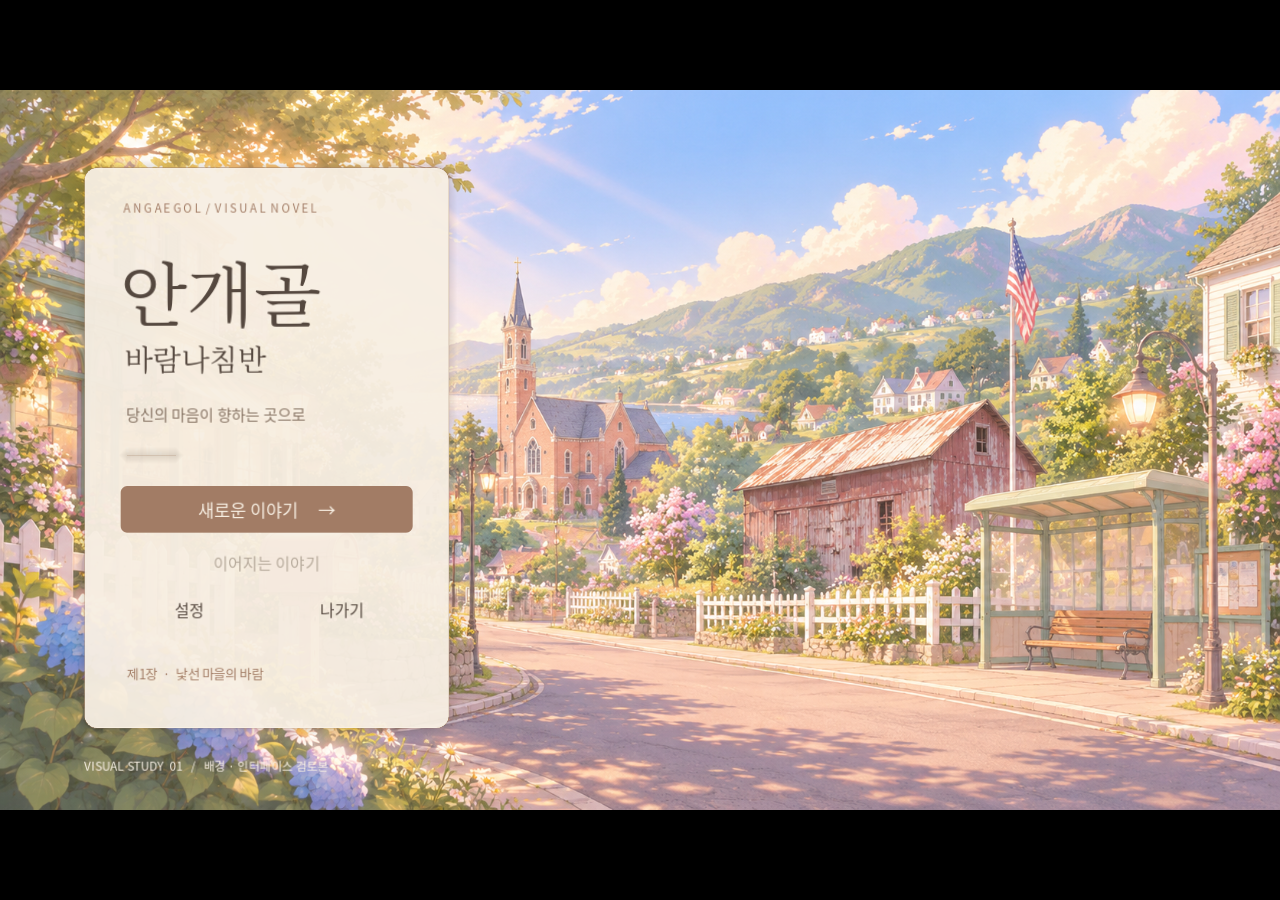
<file: index.html>
<!DOCTYPE html>
<html lang="en">
	<head>
		<meta charset="utf-8">
		<meta name="viewport" content="width=device-width, user-scalable=no, initial-scale=1.0">
		<title>안개골: 바람나침반</title>
		<style>
html, body, #canvas {
	margin: 0;
	padding: 0;
	border: 0;
}

body {
	color: white;
	background-color: black;
	overflow: hidden;
	touch-action: none;
}

#canvas {
	display: block;
}

#canvas:focus {
	outline: none;
}

#status, #status-splash, #status-progress {
	position: absolute;
	left: 0;
	right: 0;
}

#status, #status-splash {
	top: 0;
	bottom: 0;
}

#status {
	background-color: #242424;
	display: flex;
	flex-direction: column;
	justify-content: center;
	align-items: center;
	visibility: hidden;
}

#status-splash {
	max-height: 100%;
	max-width: 100%;
	margin: auto;
}

#status-splash.show-image--false {
	display: none;
}

#status-splash.fullsize--true {
	height: 100%;
	width: 100%;
	object-fit: contain;
}

#status-splash.use-filter--false {
	image-rendering: pixelated;
}

#status-progress, #status-notice {
	display: none;
}

#status-progress {
	bottom: 10%;
	width: 50%;
	margin: 0 auto;
}

#status-notice {
	background-color: #5b3943;
	border-radius: 0.5rem;
	border: 1px solid #9b3943;
	color: #e0e0e0;
	font-family: 'Noto Sans', 'Droid Sans', Arial, sans-serif;
	line-height: 1.3;
	margin: 0 2rem;
	overflow: hidden;
	padding: 1rem;
	text-align: center;
	z-index: 1;
}
		</style>
		<link id="-gd-engine-icon" rel="icon" type="image/png" href="index.icon.png" />
<link rel="apple-touch-icon" href="index.apple-touch-icon.png"/>

	</head>
	<body>
		<canvas id="canvas">
			Your browser does not support the canvas tag.
		</canvas>

		<noscript>
			Your browser does not support JavaScript.
		</noscript>

		<div id="status">
			<img id="status-splash" class="show-image--true fullsize--true use-filter--true" src="index.png" alt="">
			<progress id="status-progress"></progress>
			<div id="status-notice"></div>
		</div>

		<script src="index.js"></script>
		<script>
const GODOT_CONFIG = {"args":[],"canvasResizePolicy":2,"emscriptenPoolSize":8,"ensureCrossOriginIsolationHeaders":true,"executable":"index","experimentalVK":false,"fileSizes":{"index.pck":41485976,"index.wasm":37700666},"focusCanvas":true,"gdextensionLibs":[],"godotPoolSize":4};
const GODOT_THREADS_ENABLED = false;
const engine = new Engine(GODOT_CONFIG);

(function () {
	const statusOverlay = document.getElementById('status');
	const statusProgress = document.getElementById('status-progress');
	const statusNotice = document.getElementById('status-notice');

	let initializing = true;
	let statusMode = '';

	function setStatusMode(mode) {
		if (statusMode === mode || !initializing) {
			return;
		}
		if (mode === 'hidden') {
			statusOverlay.remove();
			initializing = false;
			return;
		}
		statusOverlay.style.visibility = 'visible';
		statusProgress.style.display = mode === 'progress' ? 'block' : 'none';
		statusNotice.style.display = mode === 'notice' ? 'block' : 'none';
		statusMode = mode;
	}

	function setStatusNotice(text) {
		while (statusNotice.lastChild) {
			statusNotice.removeChild(statusNotice.lastChild);
		}
		const lines = text.split('\n');
		lines.forEach((line) => {
			statusNotice.appendChild(document.createTextNode(line));
			statusNotice.appendChild(document.createElement('br'));
		});
	}

	function displayFailureNotice(err) {
		console.error(err);
		if (err instanceof Error) {
			setStatusNotice(err.message);
		} else if (typeof err === 'string') {
			setStatusNotice(err);
		} else {
			setStatusNotice('An unknown error occurred.');
		}
		setStatusMode('notice');
		initializing = false;
	}

	const missing = Engine.getMissingFeatures({
		threads: GODOT_THREADS_ENABLED,
	});

	if (missing.length !== 0) {
		if (GODOT_CONFIG['serviceWorker'] && GODOT_CONFIG['ensureCrossOriginIsolationHeaders'] && 'serviceWorker' in navigator) {
			let serviceWorkerRegistrationPromise;
			try {
				serviceWorkerRegistrationPromise = navigator.serviceWorker.getRegistration();
			} catch (err) {
				serviceWorkerRegistrationPromise = Promise.reject(new Error('Service worker registration failed.'));
			}
			// There's a chance that installing the service worker would fix the issue
			Promise.race([
				serviceWorkerRegistrationPromise.then((registration) => {
					if (registration != null) {
						return Promise.reject(new Error('Service worker already exists.'));
					}
					return registration;
				}).then(() => engine.installServiceWorker()),
				// For some reason, `getRegistration()` can stall
				new Promise((resolve) => {
					setTimeout(() => resolve(), 2000);
				}),
			]).then(() => {
				// Reload if there was no error.
				window.location.reload();
			}).catch((err) => {
				console.error('Error while registering service worker:', err);
			});
		} else {
			// Display the message as usual
			const missingMsg = 'Error\nThe following features required to run Godot projects on the Web are missing:\n';
			displayFailureNotice(missingMsg + missing.join('\n'));
		}
	} else {
		setStatusMode('progress');
		engine.startGame({
			'onProgress': function (current, total) {
				if (current > 0 && total > 0) {
					statusProgress.value = current;
					statusProgress.max = total;
				} else {
					statusProgress.removeAttribute('value');
					statusProgress.removeAttribute('max');
				}
			},
		}).then(() => {
			setStatusMode('hidden');
		}, displayFailureNotice);
	}
}());
		</script>
	</body>
</html>
</file>
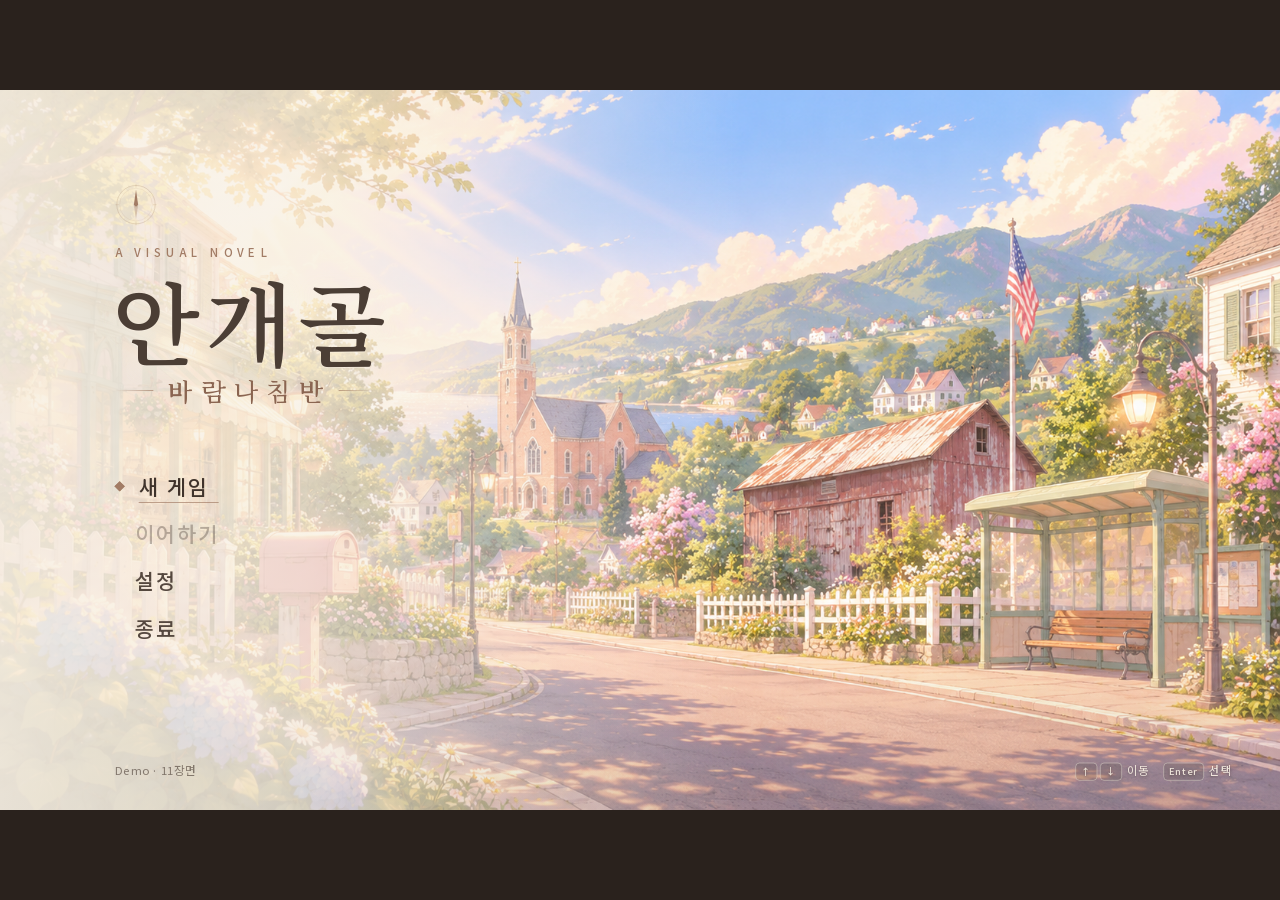
<file: vn/index.html>
<!doctype html>
<html lang="ko">
<head>
<meta charset="utf-8">
<meta name="viewport" content="width=device-width, initial-scale=1">
<title>안개골: 바람나침반</title>
<link rel="stylesheet" href="src/styles.css">
</head>
<body>
<div id="frame">
  <div id="stage" tabindex="-1">

    <!-- ===== TITLE ===== -->
    <section id="title" class="screen">
      <div class="bg kenburns" style="background-image:url(assets/backgrounds/bg_village_day.png)"></div>
      <div class="title-wash"></div>
      <div class="title-block">
        <p class="eyebrow">A Visual Novel</p>
        <h1 class="logo">
          <span class="logo-main">안개골</span>
          <span class="logo-sub"><i></i>바람나침반<i></i></span>
        </h1>
        <nav class="title-menu" aria-label="타이틀 메뉴">
          <button data-act="new">새 게임</button>
          <button data-act="continue">이어하기</button>
          <button data-act="settings">설정</button>
          <button data-act="quit">종료</button>
        </nav>
      </div>
      <svg class="compass-mark" viewBox="0 0 120 120" aria-hidden="true">
        <circle cx="60" cy="60" r="54" fill="none" stroke="currentColor" stroke-width="1.2" opacity=".55"/>
        <circle cx="60" cy="60" r="46" fill="none" stroke="currentColor" stroke-width=".8" opacity=".35"/>
        <g opacity=".5" stroke="currentColor" stroke-width="1">
          <line x1="60" y1="2" x2="60" y2="12"/><line x1="60" y1="108" x2="60" y2="118"/>
          <line x1="2" y1="60" x2="12" y2="60"/><line x1="108" y1="60" x2="118" y2="60"/>
        </g>
        <g class="needle">
          <path d="M60 18 L66 60 L60 66 L54 60 Z" fill="currentColor"/>
          <path d="M60 102 L66 60 L60 54 L54 60 Z" fill="currentColor" opacity=".35"/>
        </g>
        <circle cx="60" cy="60" r="3" fill="currentColor"/>
      </svg>
      <footer class="title-foot">
        <span>Demo · 11장면</span>
        <span class="keys"><kbd>↑</kbd><kbd>↓</kbd> 이동 &nbsp; <kbd>Enter</kbd> 선택</span>
      </footer>
    </section>

    <!-- ===== VN ===== -->
    <section id="vn" class="screen hidden">
      <div class="bg-layer"><div class="bg" id="bgA"></div><div class="bg" id="bgB"></div></div>
      <div class="tint" id="tint"></div>
      <div class="chars" id="chars"></div>

      <!-- prop overlays driven by stage beats -->
      <div class="phone hidden" id="phone" aria-label="휴대전화">
        <div class="phone-top"><span>9:41</span><span class="notch"></span><span>●●●</span></div>
        <div class="phone-body"></div>
      </div>
      <div class="compass-view hidden" id="compassView" aria-hidden="true">
        <svg viewBox="0 0 200 200">
          <defs>
            <radialGradient id="brass" cx="40%" cy="35%" r="70%"><stop offset="0" stop-color="#F3D9A0"/><stop offset=".55" stop-color="#C99A55"/><stop offset="1" stop-color="#8A6232"/></radialGradient>
            <radialGradient id="face" cx="45%" cy="40%" r="65%"><stop offset="0" stop-color="#FBF4E6"/><stop offset="1" stop-color="#E9D9BE"/></radialGradient>
          </defs>
          <circle cx="100" cy="100" r="92" fill="url(#brass)"/>
          <circle cx="100" cy="100" r="80" fill="url(#face)" stroke="#8A6232" stroke-width="1.5"/>
          <g stroke="#8A6551" stroke-width="1.2" opacity=".7">
            <line x1="100" y1="24" x2="100" y2="36"/><line x1="100" y1="164" x2="100" y2="176"/>
            <line x1="24" y1="100" x2="36" y2="100"/><line x1="164" y1="100" x2="176" y2="100"/>
          </g>
          <g font-family="Noto Serif KR, serif" font-size="13" fill="#6E5D51" text-anchor="middle">
            <text x="100" y="52">N</text><text x="100" y="158">S</text><text x="152" y="105">E</text><text x="48" y="105">W</text>
          </g>
          <g class="needle">
            <path d="M100 40 L108 100 L100 108 L92 100 Z" fill="#B5523B"/>
            <path d="M100 160 L108 100 L100 92 L92 100 Z" fill="#6E5D51"/>
          </g>
          <circle cx="100" cy="100" r="5" fill="#C99A55" stroke="#8A6232"/>
        </svg>
      </div>

      <div class="ui" id="ui">
        <div class="loc" id="loc"><span class="loc-dot"></span><span id="locText"></span></div>
        <div class="temp-note hidden" id="tempNote"></div>

        <nav class="chrome" aria-label="게임 메뉴">
          <button data-act="log" title="대사 기록 (L)">기록</button>
          <button data-act="auto" title="자동 진행 (A)">자동</button>
          <button data-act="skip" title="읽은 글 스킵 (S)">스킵</button>
          <button data-act="save" title="저장">저장</button>
          <button data-act="settings" title="설정 (Esc)">설정</button>
          <span class="sep"></span>
          <button data-act="hide" title="UI 숨기기 (H)">숨기기</button>
        </nav>

        <div class="choices hidden" id="choices" role="listbox"></div>

        <div class="panel" id="panel">
          <div class="tag" id="tag"></div>
          <p class="text" id="text"><span class="shown"></span><span class="rest"></span></p>
          <span class="next" id="next" aria-hidden="true"></span>
        </div>
      </div>

      <div class="chapter hidden" id="chapter">
        <span class="ch-time"></span>
        <span class="ch-name"></span>
        <span class="ch-title"></span>
      </div>
      <div class="end-card hidden" id="endCard">
        <span class="end-title"></span>
        <span class="end-line"></span>
        <span class="end-mark"></span>
        <span class="end-hint">클릭하여 타이틀로</span>
      </div>

      <div class="hint hidden" id="hideHint">H 또는 클릭으로 UI 다시 보기</div>
    </section>
    <div class="toast hidden" id="toast"></div>

    <!-- ===== OVERLAYS ===== -->
    <section class="overlay hidden" id="logOverlay" aria-label="대사 기록">
      <div class="sheet">
        <header><h2>대사 기록</h2><button class="x" data-close>닫기</button></header>
        <div class="log-list" id="logList"></div>
      </div>
    </section>

    <section class="overlay hidden" id="setOverlay" aria-label="설정">
      <div class="sheet narrow">
        <header><h2>설정</h2><button class="x" data-close>닫기</button></header>
        <div class="rows">
          <label class="row"><span>텍스트 속도</span><input type="range" id="optSpeed" min="15" max="90" step="5"><output id="optSpeedOut"></output></label>
          <label class="row"><span>자동 진행 대기</span><input type="range" id="optAuto" min="0.5" max="3" step="0.25"><output id="optAutoOut"></output></label>
          <label class="row"><span>배경음</span><input type="range" id="optBgm" min="0" max="100" step="5"><output id="optBgmOut"></output></label>
          <label class="row"><span>효과음</span><input type="range" id="optSfx" min="0" max="100" step="5"><output id="optSfxOut"></output></label>
          <div class="row"><span>화면</span><button class="pill" id="optFull">전체 화면 전환</button></div>
        </div>
        <footer class="sheet-foot" id="setFoot"><button class="pill ghost" id="toTitle">타이틀로 돌아가기</button></footer>
      </div>
    </section>

    <div class="fader" id="fader"></div>
  </div>
</div>
<script type="module" src="src/main.js"></script>
</body>
</html>
</file>
<file: vn/src/styles.css>
/* 안개골: 바람나침반 — visual layer. Reference canvas 1920×1080, scaled to fit. */
@font-face { font-family: "Noto Sans KR"; src: url(../assets/fonts/NotoSansKR-VF.ttf) format("truetype"); font-weight: 100 900; font-display: block; }
@font-face { font-family: "Noto Serif KR"; src: url(../assets/fonts/NotoSerifKR-VF.ttf) format("truetype"); font-weight: 200 900; font-display: block; }

:root {
  --cream: #F8F0E4;
  --paper: #EEE1D0;
  --caramel: #A27C65;
  --caramel-deep: #8A6551;
  --olive: #929C77;
  --sky: #91BCEB;
  --peach: #F1C6AE;
  --ink: #55483F;
  --ink-soft: #6E5D51;
  --line: rgba(162, 124, 101, .26);
  --shadow: 0 14px 40px rgba(85, 72, 63, .16), 0 2px 6px rgba(85, 72, 63, .08);
  --sans: "Noto Sans KR", "Malgun Gothic", sans-serif;
  --serif: "Noto Serif KR", "Batang", serif;
  --ease: cubic-bezier(.22, .61, .36, 1);
}

* { box-sizing: border-box; }
html, body { margin: 0; height: 100%; background: #2a221d; overflow: hidden; }
body { font-family: var(--sans); color: var(--ink); -webkit-font-smoothing: antialiased; }
button { font: inherit; color: inherit; background: none; border: 0; cursor: pointer; }
.hidden { display: none !important; }

/* the stage keeps its 1920×1080 layout box even when scaled, so centre it explicitly
   (grid centring pushed the oversized box right/down and clipped it on smaller windows) */
#frame { position: fixed; inset: 0; overflow: hidden; }
#stage { position: absolute; left: 50%; top: 50%; width: 1920px; height: 1080px; overflow: hidden; transform-origin: center; transform: translate(-50%, -50%); outline: none; background: var(--paper); }
.screen { position: absolute; inset: 0; }
.bg { position: absolute; inset: 0; background: center / cover no-repeat; }

/* ---------- TITLE ---------- */
#title .kenburns { animation: drift 38s ease-in-out infinite alternate; transform-origin: 62% 40%; }
@keyframes drift { from { transform: scale(1.02); } to { transform: scale(1.075) translateX(-14px); } }
.title-wash {
  position: absolute; inset: 0;
  background:
    linear-gradient(90deg, rgba(248,240,228,.90) 0%, rgba(248,240,228,.74) 24%, rgba(248,240,228,.30) 42%, rgba(248,240,228,0) 58%),
    linear-gradient(0deg, rgba(85,72,63,.16) 0%, rgba(85,72,63,0) 22%);
}
.title-block { position: absolute; left: 168px; top: 236px; width: 620px; }
.eyebrow { margin: 0 0 22px 4px; font: 500 17px/1 var(--sans); letter-spacing: .42em; text-transform: uppercase; color: var(--caramel); }
.logo { margin: 0; display: flex; flex-direction: column; }
.logo-main {
  font: 600 136px/1.02 var(--serif); letter-spacing: .06em; color: #4B3E35;
  text-shadow: 0 2px 0 rgba(248,240,228,.6), 0 10px 30px rgba(248,240,228,.8);
}
.logo-sub {
  display: flex; align-items: center; gap: 22px; margin-top: 18px;
  font: 500 38px/1 var(--serif); letter-spacing: .32em; color: var(--caramel-deep); padding-left: 6px;
}
.logo-sub i { display: block; height: 1px; width: 56px; background: linear-gradient(90deg, transparent, var(--caramel)); }
.logo-sub i:last-child { background: linear-gradient(90deg, var(--caramel), transparent); margin-left: -12px; }

.title-menu { margin-top: 92px; display: flex; flex-direction: column; gap: 6px; width: 340px; }
.title-menu button {
  position: relative; text-align: left; padding: 14px 0 14px 34px;
  font: 500 31px/1.2 var(--sans); letter-spacing: .08em; color: var(--ink);
  transition: color .25s var(--ease), padding .3s var(--ease);
}
.title-menu button::before {
  content: ""; position: absolute; left: 6px; top: 50%; width: 9px; height: 9px; margin-top: -5px;
  border: 1.5px solid var(--caramel); transform: rotate(45deg) scale(.6); opacity: 0;
  transition: opacity .25s, transform .3s var(--ease), background .25s;
}
.title-menu button::after {
  content: ""; position: absolute; left: 34px; bottom: 8px; height: 1px; width: 0;
  background: var(--caramel); transition: width .35s var(--ease);
}
.title-menu button:hover, .title-menu button:focus-visible, .title-menu button.focus { color: #3F332B; padding-left: 40px; outline: none; }
.title-menu button:hover::before, .title-menu button:focus-visible::before, .title-menu button.focus::before { opacity: 1; transform: rotate(45deg) scale(1); background: var(--caramel); }
.title-menu button:hover::after, .title-menu button:focus-visible::after, .title-menu button.focus::after { width: 120px; left: 40px; }
.title-menu button[disabled] { color: rgba(85,72,63,.38); cursor: default; }
.title-menu button[disabled]::after { display: none; }

.compass-mark { position: absolute; left: 172px; top: 140px; width: 64px; height: 64px; color: var(--caramel); }
.compass-mark .needle { transform-origin: 60px 60px; animation: sway 7s ease-in-out infinite; }
@keyframes sway { 0%,100% { transform: rotate(-9deg); } 50% { transform: rotate(14deg); } }

.title-foot {
  position: absolute; left: 172px; right: 72px; bottom: 50px; display: flex; justify-content: space-between;
  font: 400 17px/1 var(--sans); letter-spacing: .06em; color: rgba(85,72,63,.68);
}
.title-foot .keys { color: rgba(248,240,228,.92); text-shadow: 0 1px 4px rgba(60,45,35,.45); }
kbd {
  font: 500 14px/1 var(--sans); padding: 4px 8px; border-radius: 6px; margin: 0 2px;
  border: 1px solid rgba(248,240,228,.6); background: rgba(85,72,63,.22);
}

/* ---------- VN ---------- */
.bg-layer .bg { opacity: 0; transition: opacity .6s var(--ease); }
.bg-layer .bg.on { opacity: 1; }
.bg.missing {
  background: linear-gradient(160deg, #E9DCCB, #D9C8B3) !important; display: grid; place-items: center;
}
.bg.missing::after {
  content: attr(data-label); font: 500 30px/1.5 var(--serif); color: rgba(85,72,63,.55);
  border: 1px dashed rgba(85,72,63,.35); padding: 28px 48px; border-radius: 14px; white-space: pre;
}

.chars { position: absolute; inset: 0; pointer-events: none; }
/* left/top/width/height are set from each sprite's alpha bounding box so every
   character shares one foot baseline and real-height proportions */
.char {
  position: absolute;
  transition: left .45s var(--ease), top .2s var(--ease), opacity .3s var(--ease), filter .25s var(--ease);
  filter: drop-shadow(0 16px 24px rgba(70,50,35,.14));
}
.char img { position: absolute; inset: 0; display: block; width: 100%; height: 100%; }
.char img.swap { animation: swapin .16s linear both; }
@keyframes swapin { from { opacity: 0; } to { opacity: 1; } }
/* listener: darkened, never see-through (opacity let the background show through the figure) */
.char.dim { filter: brightness(.8) saturate(.82) drop-shadow(0 16px 24px rgba(70,50,35,.1)); }
.char.enter { animation: enter .38s var(--ease) both; }
.char.leave { opacity: 0; transform: translateY(10px); transition: opacity .3s, transform .3s; }
@keyframes enter { from { opacity: 0; transform: translateY(16px); } to { opacity: 1; transform: none; } }

/* match figures to scene light */
.chars { transition: filter .6s var(--ease), opacity .35s var(--ease); }
#vn[data-tod="late_afternoon"] .chars { filter: sepia(.08) saturate(1.04); }
#vn[data-tod="evening"] .chars { filter: sepia(.12) brightness(.95) saturate(.95); }
/* festival night is lantern-lit: warm and slightly dim rather than blue */
#vn[data-tod="night"] .chars { filter: brightness(.86) saturate(.92) sepia(.22); }
#vn.closeup .chars { opacity: .25; }

/* time-of-day grading over photographic backgrounds */
.tint { position: absolute; inset: 0; pointer-events: none; transition: background .8s var(--ease); }
.tint.tod-late_afternoon { background: linear-gradient(180deg, rgba(255,170,110,.20), rgba(230,120,90,.16)); mix-blend-mode: soft-light; }
.tint.tod-evening { background: rgba(160,110,150,.22); mix-blend-mode: multiply; }
.tint.tod-night { background: rgba(40,40,90,.45); mix-blend-mode: multiply; }

/* themed placeholder backgrounds (no image supplied yet) */
.bg.ph { background-size: cover; }
.bg.ph::after { content: ""; position: absolute; inset: 0; background: radial-gradient(120% 90% at 50% 40%, transparent 55%, rgba(60,40,30,.22)); }
.ph-dusk { background: radial-gradient(60% 40% at 72% 30%, rgba(255,226,170,.85), transparent 70%), linear-gradient(180deg, #F2BE95 0%, #E7A17F 38%, #B9807A 68%, #6F5763 100%); }
.ph-home { background: radial-gradient(55% 45% at 30% 28%, rgba(255,240,214,.9), transparent 70%), linear-gradient(170deg, #F4DFC2 0%, #DDB991 55%, #9B7556 100%); }
.ph-bakery { background: radial-gradient(50% 40% at 70% 25%, rgba(255,247,232,.95), transparent 70%), linear-gradient(170deg, #FBE7D2 0%, #F0CBAA 50%, #C99C78 100%); }
.ph-bridge { background: radial-gradient(60% 35% at 50% 18%, rgba(255,255,240,.7), transparent 70%), linear-gradient(180deg, #BFD9F2 0%, #DCE9D2 52%, #A9BB8E 78%, #8C9C74 100%); }
.ph-prep { background: radial-gradient(55% 40% at 30% 30%, rgba(255,214,170,.8), transparent 70%), linear-gradient(180deg, #F5C9A2 0%, #D9A9A6 50%, #8F7B9C 100%); }
.ph-workshop { background: radial-gradient(45% 40% at 25% 25%, rgba(255,232,190,.8), transparent 70%), linear-gradient(170deg, #EBD3AE 0%, #BE9468 55%, #725442 100%); }
.ph-night {
  background:
    radial-gradient(6px 6px at 18% 22%, #FFD9A0, transparent), radial-gradient(5px 5px at 32% 16%, #FFE3B5, transparent),
    radial-gradient(7px 7px at 51% 20%, #FFD39A, transparent), radial-gradient(5px 5px at 67% 14%, #FFE3B5, transparent),
    radial-gradient(6px 6px at 83% 24%, #FFD9A0, transparent),
    radial-gradient(40% 30% at 50% 78%, rgba(255,180,110,.35), transparent 70%),
    linear-gradient(180deg, #2D2C4B 0%, #47395A 55%, #6E4C46 100%);
}

/* stage props */
.phone {
  /* sits to the right of a centred Pomi so her face stays visible */
  position: absolute; left: 1210px; top: 150px; width: 560px; padding: 18px 22px 26px;
  border-radius: 36px; background: rgba(40,34,30,.92); box-shadow: 0 30px 60px rgba(30,20,15,.35), inset 0 0 0 2px rgba(255,255,255,.06);
  animation: rise .35s var(--ease) both;
}
.phone-top { display: flex; justify-content: space-between; align-items: center; color: rgba(248,240,228,.6); font: 500 15px/1 var(--sans); padding: 2px 10px 16px; }
.phone-top .notch { width: 90px; height: 8px; border-radius: 4px; background: rgba(255,255,255,.12); }
.phone-body { display: flex; flex-direction: column; gap: 12px; }
.msg { max-width: 88%; padding: 14px 18px; border-radius: 18px; font: 450 22px/1.5 var(--sans); word-break: keep-all; }
.msg.in { align-self: flex-start; background: var(--cream); color: var(--ink); border-bottom-left-radius: 6px; }
.msg.in b { display: block; font-size: 15px; font-weight: 700; color: var(--caramel-deep); letter-spacing: .06em; margin-bottom: 4px; }
.msg.out { align-self: flex-end; background: #E7C9A0; color: #4A3C33; border-bottom-right-radius: 6px; position: relative; }
.msg.out i { display: block; font: 500 13px/1 var(--sans); font-style: normal; opacity: .6; text-align: right; margin-top: 6px; }
.msg.out.draft { background: rgba(231,201,160,.35); color: rgba(248,240,228,.75); }
.msg.out.draft span { text-decoration: line-through; text-decoration-color: rgba(248,240,228,.6); }
@keyframes rise { from { opacity: 0; transform: translateY(18px); } to { opacity: 1; transform: none; } }

.compass-view { position: absolute; inset: 0 0 300px; display: grid; place-items: center; background: radial-gradient(closest-side, rgba(40,30,24,.35), transparent); animation: fadein .4s var(--ease) both; }
.compass-view svg { width: 400px; height: 400px; filter: drop-shadow(0 24px 40px rgba(40,25,15,.35)); }
.compass-view .needle { transform-origin: 100px 100px; }
.compass-view[data-mode="sway"] .needle { animation: csway 2.6s ease-in-out infinite; }
.compass-view[data-mode="settle"] .needle { animation: csettle 3.2s var(--ease) both; }
@keyframes csway { 0%,100% { transform: rotate(-28deg); } 50% { transform: rotate(22deg); } }
@keyframes csettle { 0% { transform: rotate(-60deg); } 40% { transform: rotate(30deg); } 70% { transform: rotate(8deg); } 100% { transform: rotate(14deg); } }
.still .compass-view[data-mode="settle"] .needle { transform: rotate(14deg); }

.chapter {
  position: absolute; inset: 0; display: flex; flex-direction: column; align-items: center; justify-content: center; gap: 14px;
  background: radial-gradient(60% 40% at 50% 50%, rgba(248,240,228,.88), rgba(248,240,228,.55) 70%, rgba(248,240,228,.25));
  animation: chapter 2s var(--ease) both; pointer-events: none;
}
.ch-time { font: 500 18px/1 var(--sans); letter-spacing: .3em; color: var(--olive); }
.ch-time:empty { display: none; }
.ch-name { font: 500 22px/1 var(--serif); letter-spacing: .24em; color: var(--caramel-deep); }
.ch-name:empty { display: none; }
.ch-title { font: 600 54px/1.2 var(--serif); letter-spacing: .08em; color: #4B3E35; }
@keyframes chapter { 0% { opacity: 0; } 18%, 78% { opacity: 1; } 100% { opacity: 0; } }

.end-card {
  position: absolute; inset: 0; display: flex; flex-direction: column; align-items: center; justify-content: center; gap: 22px;
  background: #221B17; color: var(--cream); animation: fadein 1.2s var(--ease) both; cursor: pointer;
}
.end-title { font: 600 64px/1.2 var(--serif); letter-spacing: .1em; }
.end-line { font: 400 30px/1.4 var(--serif); letter-spacing: .12em; color: rgba(248,240,228,.8); }
.end-mark { margin-top: 30px; font: 500 18px/1 var(--sans); letter-spacing: .5em; color: var(--peach); }
.end-hint { position: absolute; bottom: 60px; font: 400 16px/1 var(--sans); letter-spacing: .1em; color: rgba(248,240,228,.45); }

.hush .bg-layer, .hush .chars { filter: saturate(.6) brightness(.92); transition: filter .4s; }
.hush .panel { opacity: .0; transition: opacity .3s; }
.char.placeholder {
  width: 420px; border-radius: 210px 210px 24px 24px; background: rgba(238,225,208,.55);
  border: 1.5px dashed rgba(85,72,63,.4); display: grid; place-items: start center; padding-top: 140px;
  font: 500 26px/1.5 var(--serif); color: rgba(85,72,63,.7); text-align: center;
}

.ui { position: absolute; inset: 0; transition: opacity .3s var(--ease); }
.ui.off { opacity: 0; pointer-events: none; }
.ui > * { pointer-events: auto; }

.loc {
  position: absolute; left: 72px; top: 52px; display: flex; align-items: center; gap: 14px;
  padding: 12px 24px 12px 20px; border-radius: 999px;
  background: rgba(248,240,228,.84); box-shadow: 0 6px 18px rgba(85,72,63,.10); border: 1px solid var(--line);
  font: 500 20px/1 var(--serif); letter-spacing: .1em; color: var(--ink);
  animation: fadein .8s .2s var(--ease) both;
}
.loc-dot { width: 8px; height: 8px; transform: rotate(45deg); background: var(--olive); }
@keyframes fadein { from { opacity: 0; transform: translateY(-6px); } to { opacity: 1; transform: none; } }
.temp-note {
  position: absolute; left: 76px; top: 112px; padding: 6px 12px; border-radius: 6px;
  font: 500 14px/1 var(--sans); letter-spacing: .04em; color: rgba(85,72,63,.78);
  background: rgba(248,240,228,.62); border: 1px dashed rgba(162,124,101,.5);
}

.chrome {
  position: absolute; right: 64px; top: 48px; display: flex; align-items: center; gap: 2px;
  padding: 6px; border-radius: 14px; background: rgba(248,240,228,.78);
  border: 1px solid var(--line); box-shadow: 0 6px 18px rgba(85,72,63,.10);
}
.chrome button {
  padding: 10px 18px; border-radius: 9px; font: 500 19px/1 var(--sans); letter-spacing: .06em; color: var(--ink-soft);
  transition: background .2s, color .2s;
}
.chrome button:hover, .chrome button:focus-visible { background: rgba(162,124,101,.14); color: var(--ink); outline: none; }
.chrome button.on { background: var(--caramel); color: var(--cream); }
.chrome .sep { width: 1px; height: 22px; background: var(--line); margin: 0 6px; }

/* dialogue panel: 91% width, ~23% height */
.panel {
  position: absolute; left: 86px; right: 86px; bottom: 40px; height: 252px;
  background: rgba(248,240,228,.92); border-radius: 16px;
  border: 1px solid rgba(162,124,101,.30); box-shadow: var(--shadow);
  backdrop-filter: blur(3px);
  cursor: pointer;
}
.panel::before { /* inner hairline */
  content: ""; position: absolute; inset: 9px; border-radius: 10px; border: 1px solid rgba(162,124,101,.16); pointer-events: none;
}
.tag {
  position: absolute; left: 56px; top: -25px; min-width: 132px; padding: 12px 30px 13px;
  border-radius: 10px; background: var(--caramel); color: var(--cream);
  font: 700 26px/1 var(--sans); letter-spacing: .14em; text-align: center;
  box-shadow: 0 6px 14px rgba(110,80,60,.22);
}
.tag:empty { display: none; }
.text {
  margin: 0; position: absolute; left: 76px; right: 120px; top: 54px;
  font: 450 31px/1.66 var(--sans); letter-spacing: -.005em; color: var(--ink); word-break: keep-all;
}
.text .rest { color: transparent; }
/* monologue: outlined tag + quiet rule + softer ink (not colour alone) */
.panel.thought .tag { background: rgba(248,240,228,.96); color: var(--caramel-deep); border: 1.5px solid var(--caramel); box-shadow: none; font-weight: 600; letter-spacing: .1em; }
.panel.thought .text { color: var(--ink-soft); padding-left: 26px; }
.panel.thought .text::before { content: ""; position: absolute; left: 0; top: 10px; bottom: 10px; width: 3px; border-radius: 2px; background: rgba(162,124,101,.45); }
/* 지문 (stage caption): no tag, quieter serif, centred — reads as direction, not speech */
.panel.caption .text { left: 120px; right: 120px; text-align: center; font: 400 28px/1.7 var(--serif); color: var(--ink-soft); letter-spacing: .01em; }
.panel.caption.prompt .text { font: 500 30px/1.6 var(--sans); color: var(--ink); }

.next {
  position: absolute; right: 64px; bottom: 44px; width: 14px; height: 14px; opacity: 0;
  border-right: 2.5px solid var(--caramel); border-bottom: 2.5px solid var(--caramel); transform: rotate(45deg);
}
.next.on { opacity: 1; animation: bob 1.3s ease-in-out infinite; }
@keyframes bob { 0%,100% { transform: translateY(-3px) rotate(45deg); } 50% { transform: translateY(3px) rotate(45deg); } }

/* choices */
.choices {
  /* sits between the characters' faces (~y 220–400) and the dialogue panel (y 788) */
  position: absolute; left: 0; right: 0; bottom: 318px; display: flex; flex-direction: column; align-items: center; gap: 16px;
}
.choice {
  position: relative; width: 780px; padding: 20px 40px; border-radius: 14px;
  background: rgba(248,240,228,.93); border: 1px solid rgba(162,124,101,.30); box-shadow: var(--shadow);
  font: 500 29px/1.3 var(--sans); letter-spacing: .02em; color: var(--ink); text-align: center;
  transition: transform .22s var(--ease), border-color .22s, background .22s, box-shadow .22s;
  animation: fadein .35s var(--ease) both;
}
.choice::before {
  content: ""; position: absolute; left: 30px; top: 50%; width: 10px; height: 10px; margin-top: -5px;
  background: var(--caramel); transform: rotate(45deg) scale(0); transition: transform .25s var(--ease);
}
.choice.focus, .choice:hover {
  background: rgba(252,247,239,.98); border-color: var(--caramel); transform: translateY(-2px);
  box-shadow: 0 16px 36px rgba(85,72,63,.2), 0 0 0 3px rgba(162,124,101,.18); outline: none;
}
.choice.focus::before, .choice:hover::before { transform: rotate(45deg) scale(1); }
.choice:nth-child(2) { animation-delay: .06s; } .choice:nth-child(3) { animation-delay: .12s; }

.hint, .toast {
  position: absolute; left: 50%; transform: translateX(-50%); padding: 12px 24px; border-radius: 999px;
  background: rgba(60,48,40,.55); color: var(--cream); font: 500 18px/1 var(--sans); letter-spacing: .06em;
}
.hint { bottom: 40px; animation: hint 3.2s var(--ease) both; }
@keyframes hint { 0% { opacity: 0; } 12%, 70% { opacity: 1; } 100% { opacity: 0; } }
.toast { top: 128px; background: rgba(248,240,228,.94); color: var(--ink); border: 1px solid var(--line); box-shadow: var(--shadow); }

/* overlays */
.overlay { position: absolute; inset: 0; background: rgba(70,56,46,.38); display: grid; place-items: center; animation: fadein .25s var(--ease); }
.sheet {
  width: 1240px; max-height: 860px; display: flex; flex-direction: column;
  background: var(--cream); border-radius: 18px; border: 1px solid var(--line); box-shadow: 0 30px 80px rgba(50,38,30,.3);
}
.sheet.narrow { width: 860px; }
.sheet header { display: flex; justify-content: space-between; align-items: center; padding: 34px 48px 22px; border-bottom: 1px solid var(--line); }
.sheet h2 { margin: 0; font: 600 34px/1 var(--serif); letter-spacing: .12em; }
.sheet .x { font: 500 19px/1 var(--sans); padding: 10px 18px; border-radius: 9px; color: var(--ink-soft); }
.sheet .x:hover, .sheet .x:focus-visible { background: rgba(162,124,101,.14); outline: none; }
.log-list { overflow-y: auto; padding: 12px 48px 36px; }
.log-item { display: grid; grid-template-columns: 170px 1fr; gap: 24px; padding: 18px 0; border-bottom: 1px dashed rgba(162,124,101,.22); font: 400 26px/1.6 var(--sans); }
.log-item b { font-weight: 700; color: var(--caramel-deep); letter-spacing: .08em; font-size: 22px; padding-top: 3px; }
.log-item.thought span { color: var(--ink-soft); }
.log-item.choice-log span { color: var(--olive); }
.rows { padding: 24px 48px; display: flex; flex-direction: column; gap: 10px; }
.row { display: grid; grid-template-columns: 220px 1fr 80px; align-items: center; gap: 24px; padding: 14px 0; font: 500 24px/1 var(--sans); }
.row output { text-align: right; color: var(--ink-soft); font-size: 20px; }
input[type=range] { -webkit-appearance: none; appearance: none; height: 4px; border-radius: 2px; background: var(--paper); outline: none; }
input[type=range]::-webkit-slider-thumb { -webkit-appearance: none; width: 22px; height: 22px; border-radius: 50%; background: var(--caramel); border: 3px solid var(--cream); box-shadow: 0 0 0 1px var(--caramel); }
input[type=range]:focus-visible::-webkit-slider-thumb { box-shadow: 0 0 0 4px rgba(162,124,101,.35); }
.pill { justify-self: start; padding: 12px 24px; border-radius: 999px; background: var(--caramel); color: var(--cream); font: 500 20px/1 var(--sans); }
.pill.ghost { background: none; color: var(--caramel-deep); border: 1px solid var(--caramel); }
.pill:focus-visible { outline: 3px solid rgba(162,124,101,.4); outline-offset: 2px; }
.sheet-foot { padding: 8px 48px 36px; }

.fader { position: absolute; inset: 0; background: var(--cream); opacity: 0; pointer-events: none; transition: opacity .55s var(--ease); }
.fader.dark { background: #1E1814; }
.log-item.caption span { font-family: var(--serif); color: var(--ink-soft); }
.log-item.choice span { color: var(--olive); }
.fader.on { opacity: 1; }

/* screenshot mode: freeze motion */
.still *, .still *::before, .still *::after { animation: none !important; transition: none !important; }
.still .next { opacity: 1; }
.still #title .kenburns { transform: scale(1.03); }
</file>
